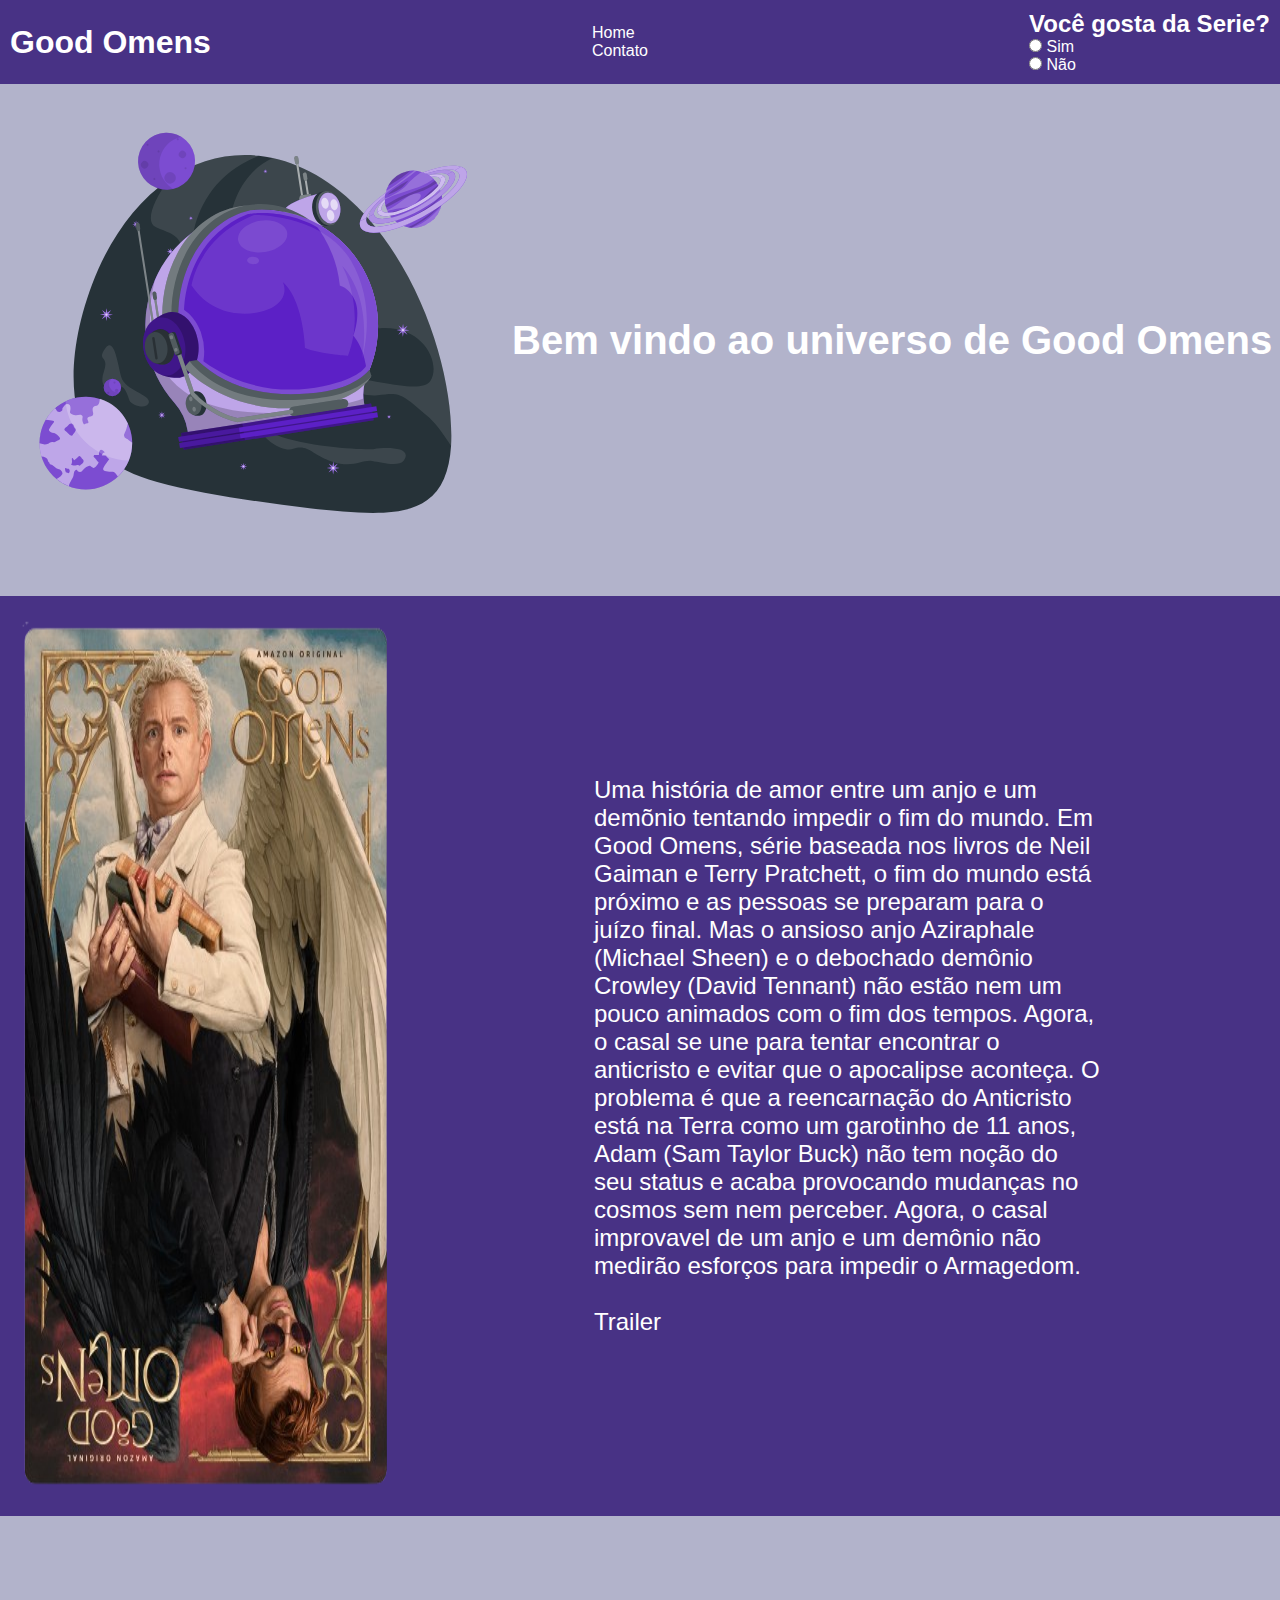
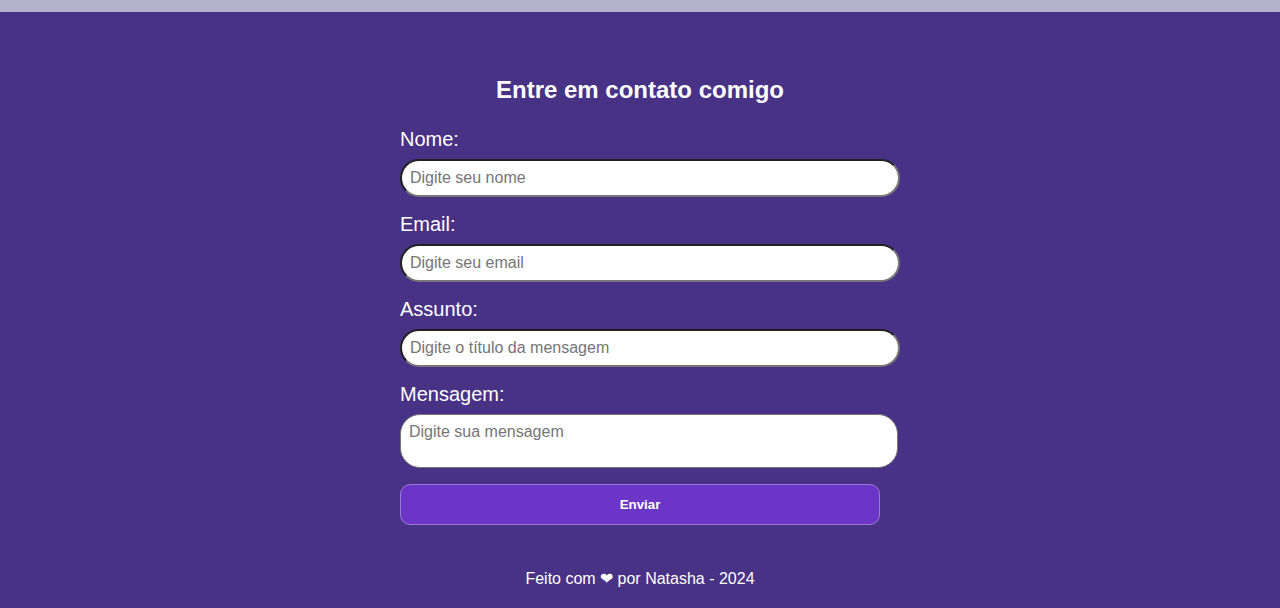
<file: good-omens/index.html>
<!DOCTYPE html> <!-- é utilizada para indicar ao navegador qual versão do HTML está sendo utilizada -->
<html lang="pt-br">

<head>
    <meta name="description" content="Meu Portfólio">

    <meta charset="UTF-8">
    <meta name="viewport" content="width=device-width, initial-scale=1.0">

    <link rel="preconnect" href="https://fonts.googleapis.com" />
    <link rel="preconnect" href="https://fonts.gstatic.com" crossorigin />

    <link rel="stylesheet" href="./css/global.css">
    <link rel="stylesheet" href="./css/style.css">
  

    <title>Universe</title>
</head>

<body>
    <header>

    
        <div class="header_container">

           
            <div  class="header_title">

              
                <h1>Good Omens </h1>
            </div>

           
            <div class="header_menu">

                <nav class = "header_menu--nav">
                   
                    <ul class="hover flex">
                        <li><a href="#home">Home</a></li>
                        <li><a href="#contato">Contato</a></li>
                    </ul>
                </nav>

            </div>
            <div class = "header_select">
                <h2>Você gosta da Serie?</h2>
                <div>
                    <input type="radio" name="cor" value="amarelo">
                    <label for="amarelo">Sim</label><br>
                    <input type="radio" name="cor" value="vermelho">
                    <label for="vermelho">Não</label><br>
                </div>

            </div>
        </div>
    </header>

   
    <main >
<div class="main">   <img class="main_img"
src="./assets/img/astronauta.svg"
alt="Capacete de Astronauta Animado">

<h4 class="main_title">Bem vindo ao universo de Good Omens </h4><br></div>
      

       
        <div class="serie" >
            <img class="serie_img"
            src="./assets/img/good-omens-poster.png"
            alt="Banner serie Good Omens">

            <div class="serie_text"> 
              
                <p>Uma história de amor entre um anjo e um demõnio tentando impedir o fim do mundo.
                    Em Good Omens, série baseada nos livros de Neil Gaiman e Terry Pratchett, o fim do mundo está próximo e as pessoas se preparam para o juízo final. Mas o ansioso anjo Aziraphale (Michael Sheen) e o debochado demônio Crowley (David Tennant) não estão nem um pouco animados com o fim dos tempos. Agora, o casal se une para tentar encontrar o anticristo e evitar que o apocalipse aconteça. O problema é que a reencarnação do Anticristo está na Terra como um garotinho de 11 anos, Adam (Sam Taylor Buck) não tem noção do seu status e acaba provocando mudanças no cosmos sem nem perceber. Agora, o casal improvavel de um anjo e um demônio não medirão esforços para impedir o Armagedom.</p><br>

                     
                    <a target="_blank" href="video.html" alt="Github da Generation Brasil">Trailer</a>
            </div>
            
        

        </div>

         <!-- Adicione os dados do seu Github-->
         <div id="aboutMe"class="aboutMe_container "> <!-- Adicione aqui as CLASSES -->
            

            <!-- <article class="aboutMe_text"> 
                <h1>Quem sou eu?</h1>
                <p>
                    Sou a Natasha, uma pessoa não binária desenvolvedora de software. Tutore de duas gatas(Malevola e Leia) e uma cachorra(Michonne), jogadore de tarô, aprendiz de costureira e bruxa.
                </p>
                <div aboutMe_socials> 

                    <a href="https://github.com/natashamorais">
                        <img src="./assets/img/github.svg" alt="Github link" />
                        
                        <a href="https://www.linkedin.com/in/natasha-morais-dev/">
                            <img src="./assets/img/linkedin.svg" alt="Linkedin link" />
                            
                            <a href="https://www.instagram.com/praticamente.inofensiva">
                                <img src="./assets/img/instagram.svg" alt="Instagram link" />
                </div>
              -->
</article>
                <!-- <div class ="aboutMe_img"> 

                    <img src="https://avatars.githubusercontent.com/u/42356373?v=4"
                    alt="Foto do Perfil do Github - Conteúdo Generation">
                    
                 
                </div>
               -->

           

          
        </div>


        <!-- Seção Formulário de Contato e Redes Sociais -->
        <section class="contactMe_container">

            <h2>Entre em contato comigo</h2>

            <!-- Seção do Formulário-->
            <form>
                <label for="nome">Nome: </label>
                <input onkeyup="validarNome()" id="nome" type="text" name="name" placeholder="Digite seu nome" required>
                <div id="txtNome"></div>

                <label for="email">Email: </label>
                <input onkeyup="validarEmail()" id="email" type="email" name="email" placeholder="Digite seu email" required>
                <div id="txtEmail"></div>

                <label for="subject">Assunto: </label>
                <input id="subject" type="text" name="subject" placeholder="Digite o título da mensagem" required>

                <label for="message">Mensagem: </label>
                <textarea onkeyup="validarMessage()" id="message" name="message" placeholder="Digite sua mensagem" required></textarea>
                <div id="txtMensagem"></div>

                <button onclick="enviarForm()" class="btn" type="submit">Enviar</button> <!-- Adicione aqui as CLASSES -->
            </form>
        </section>
    </main>


    <footer>
        Feito com ❤ por Natasha  - 2024
    </footer>

    <script src="./js/script.js"></script>
</body>

</html>
</file>
<file: good-omens/css/global.css>
*{
    margin: 0;
    padding: 0;
    text-decoration: none;
    color: inherit;
    list-style-type: none;

    font-family: 'Poppins', sans-serif; 
    color: #ffff;
}

.header_container{
    display: flex;
    justify-content: space-between;
    background-color: var(--bgcolor1);
    align-items: center;
    padding: 10px;
    color: #fff;
}
</file>
<file: good-omens/css/style.css>
.header_container{
    display: flex;
    justify-content: space-between;
    background-color: var(--bgcolor1);
    align-items: center;
    padding: 10px;
    color: #fff;
}



.main{
    display:flex;
    background-color: var(--bgcolor2);
}
.main_img{

    width: 40%;
 
}
.main_title{
    align-self: center;
    font-size: 2.5rem;
}

.serie{
    display: flex;
    background-color: var(--bgcolor1);
}

.serie_text{

padding: 20vh;
font-size: 1.5rem;
font-weight: lighter;
color: white;
}

.serie_img {
   width: 50%;
}
.aboutMe_container{
    background-color: var(--bgcolor2);
    display: flex;
    justify-content: center;
    align-items: center;
    padding: 3rem;
}

.aboutMe_text {
    display: flex;
justify-content: center;
flex-direction: column;
padding: 20vh;
font-size: 1.5rem;
font-weight: lighter;
line-height: 3rem;
}



.aboutMe_container img{ 
    border-radius: 100%;
}
.aboutMe_github{
    margin-top: 3rem;
    display: flex;
    justify-content: center;
    align-text:center;
}
.btn{
text-align: center;
padding: 12px 32px; 
background:  #6b36c8;  
border: 1px solid #9a7bd1;    
color: #fff;
border-radius: 10px;    
font-weight: 700;      
}

.btn:hover {
    background-color: rgb(241, 230, 230);
    color: brown;
}



.contactMe_container{
    display: flex;
    align-items: center;
    flex-direction: column;
    justify-content: center;
    background-color: var(--bgcolor1);
}

.contactMe_container h2{
    margin-top: 4rem;
}
form {
    display: flex;
    flex-direction: column;
    width: 480px;

    padding: 24px;
    border: none;
}

form label {
    font-size: 20px;
    text-align: left;
}

form input,
textarea {
    margin: 8px 0 16px;
    padding: 8px;
    border-radius: 20px;
    width: 100%;
    font-size: 16px;
    color: #000;
}

textarea {
    resize: none;  
}
button{
    text-align: center;
    padding: 12px 32px;
color:#000;
    border-radius: 10px;
    font-weight: 700;
}
footer{
    display: flex;
    justify-content: center;
    background-color: var(--bgcolor1);
    padding: 20px;

}

a .form-btn:hover{
 
    }
    

    
    :root {
        --bgcolor1:#483285;
        --bgcolor2: #B2B3CB;

    }
</file>
